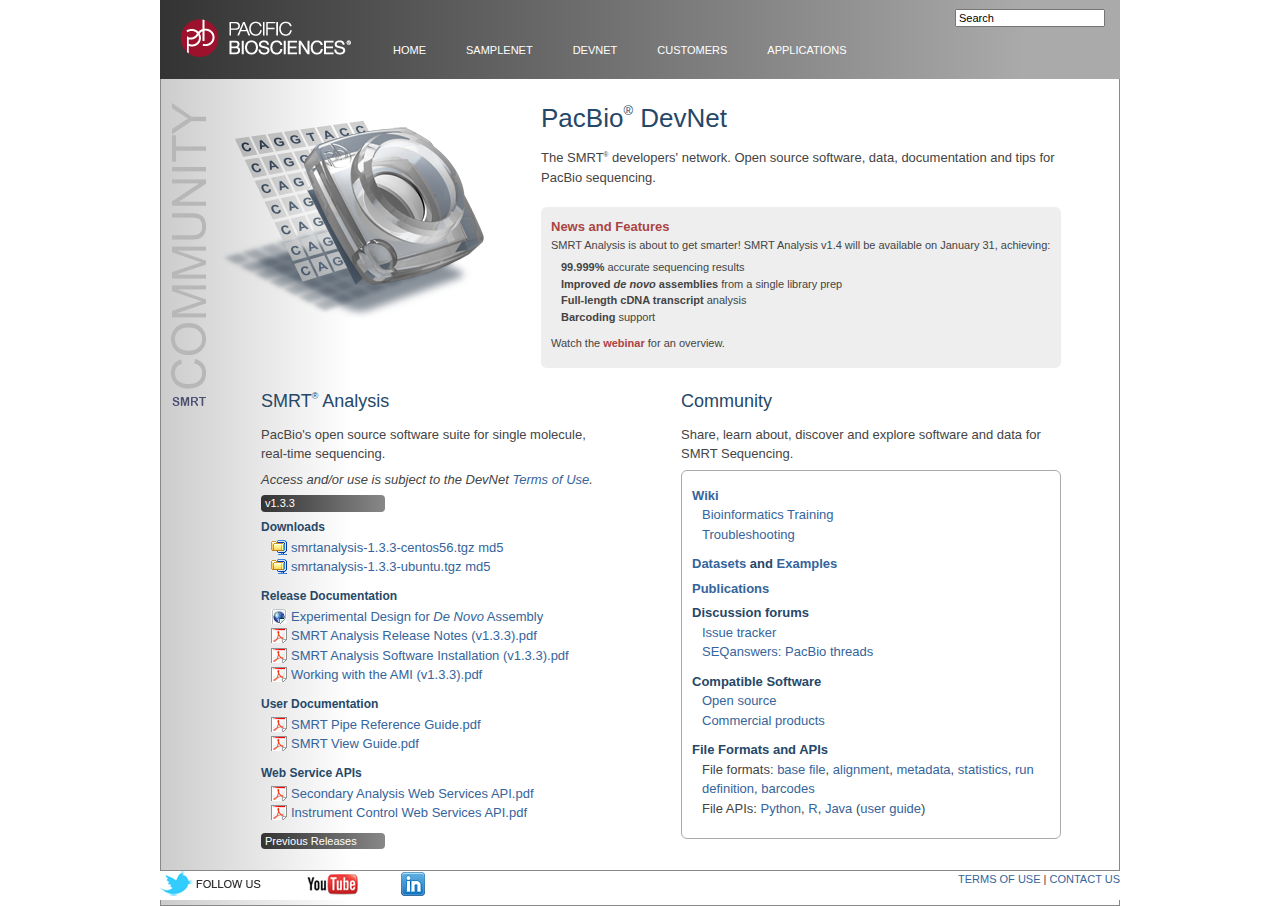
<file: index.html>
<!doctype html>
<html>
  <head>
    <meta charset="utf-8">
    <meta http-equiv="X-UA-Compatible" content="chrome=1">
    <link rel="shortcut icon" href="http://pacb.com/sites/default/files/pacbio_favicon.png" type="image/x-icon" />
  
    <title>PacBio&reg; DevNet</title>

    <link rel="stylesheet" href="stylesheets/styles.css">
    <meta name="viewport" content="width=device-width, initial-scale=1, user-scalable=no">
    <!--[if lt IE 9]>
    <script src="//html5shiv.googlecode.com/svn/trunk/html5.js"></script>
    <![endif]-->
  </head>
  <body>
    <div id="wrapper">
      <header>
        <nav>
          <a id="pacbiologo" href="http://pacb.com"><img src="images/pacbio_logo.png" alt="Pacific Biosciences" /></a>
          <ul>
            <li><a href="http://www.smrtcommunity.com">Home</a></li>
            <li><a href="http://www.pacbiosamplenet.com">SampleNet</a></li>
            <li><a href="http://www.pacbiodevnet.com">DevNet</a></li>
            <li><a href="http://www.pacbioportal.com">Customers</a></li>
            <li><a href="http://pacb.com/applications/overview">Applications</a></li>
          </ul>
        </nav>
        <form action="index.html" id="sitesearch">
          <input name="cx" type="hidden" value="012727368632080236692:zarsmzfor8i" />
          <input name="cof" type="hidden" value="FORID:9" />
          <input id="searchstring" name="q" onblur="this.value=!this.value?'Search':this.value;" onclick="this.value='';" onfocus="this.select()" type="search" value="Search" />
        </form>
        <img id="smrtcommunity" src="images/smrt_community.png"></img>
      </header>

      <div id="contents">
        <section id="pb-search-results">
          <div id="cse-search-results">
            <h1>Search Results</h1>
          </div>
        </section>

        <section id="pb-devnet">
          <h1>PacBio<sup>&reg;</sup> DevNet</h1>
          <p>The SMRT<sup>&reg;</sup> developers' network. Open source software, data, documentation and tips for PacBio sequencing.</p>
        
          <div id="pb-news">
            <h2><a href="https://github.com/PacificBiosciences/DevNet/wiki/News-and-Features">News and Features</a></h2>
            <p>SMRT Analysis is about to get smarter! SMRT Analysis v1.4 will be available on January 31, achieving:</p>
            <ul>
              <li><strong>99.999%</strong> accurate sequencing results</li>
              <li><strong>Improved <i>de novo</i> assemblies</strong> from a single library prep</li>
              <li><strong>Full-length cDNA transcript</strong> analysis</li>
              <li><strong>Barcoding</strong> support</li>
            </ul>
            <p>Watch the <a href="http://pacb.com/Tutorials/SMRT_Analysis_v14/story_html5.html">webinar</a> for an overview.</p>
          </div>
        </section>

        <section id="pb-releases">
          <div class="section-head">
            <h2>SMRT<sup>&reg;</sup> Analysis</h2>
            <p>PacBio's open source software suite for single molecule, <br />real-time sequencing.</p>
            <p class="legalese">Access and/or use is subject to the DevNet <a href="Terms_of_Use.txt">Terms of Use</a>.</p>
          </div>
       
          <div>
<!--
            <details open>
              <summary><span>v1.4</span></summary>
  
              <h4>Downloads</h4>
              <ul>
                <li><a class="register" href="http://www.pacb.com/devnet/files/software/smrtanalysis/1.4/smrtanalysis-1.4-centos56.tgz">smrtanalysis-1.4-centos56.tgz</a> <a href="http://www.pacb.com/devnet/files/software/smrtanalysis/1.4/smrtanalysis-1.4-centos56.tgz.md5">md5</a></li>
                <li><a class="register" href="http://www.pacb.com/devnet/files/software/smrtanalysis/1.4/smrtanalysis-1.4-ubuntu.tgz">smrtanalysis-1.4-ubuntu.tgz</a> <a href="http://www.pacb.com/devnet/files/software/smrtanalysis/1.4/smrtanalysis-1.4-ubuntu.tgz.md5">md5</a></li>
              </ul>

              <h4>Release Documentation</h4>
              <ul>
                <li><a href="http://pacb.com/Tutorials/SMRT_Analysis_v14/story_html5.html">SMRT Analysis v1.4 Overview Tutorial</a></li>
                <li><a href="http://www.pacb.com/devnet/files/software/smrtanalysis/1.4.3/doc/SMRT Analysis Release Notes (v1.4).pdf">SMRT Analysis Release Notes (v1.4).pdf</a></li>
                <li><a href="http://www.pacb.com/devnet/files/software/smrtanalysis/1.4/doc/SMRT Analysis Software Installation (v1.4).pdf">SMRT Analysis Software Installation (v1.4).pdf</a></li>
                <li><a href="http://www.pacb.com/devnet/files/software/smrtanalysis/1.4/doc/Working with the AMI (v1.4).pdf">Working with the AMI (v1.4).pdf</a></li>
              </ul>
  
              <h4>User Documentation</h4>
              <ul>
                <li><a href="http://www.pacb.com/devnet/files/software/smrtanalysis/1.4/doc/smrtportal/Help/SMRT_Portal.htm">SMRT Portal Help</a></li>
                <li><a href="http://www.pacb.com/devnet/files/software/smrtanalysis/1.4/doc/smrtview/Help/SMRT_View.htm">SMRT View Help</a></li>
                <li><a href="http://www.pacb.com/devnet/files/software/smrtanalysis/1.4/doc/SMRT Pipe Reference Guide.pdf">SMRT Pipe Reference Guide.pdf</a></li>
              </ul>

              <h4>Web Service APIs</h4>
              <ul>
                <li><a href="http://www.pacb.com/devnet/files/software/smrtanalysis/1.4/doc/Secondary Analysis Web Services API.pdf">Secondary Analysis Web Services API.pdf</a></li>
                <li><a href="http://www.pacb.com/devnet/files/software/instrument-web-services/1.3.1/Instrument Control Web Services API.pdf">Instrument Control Web Services API.pdf</a></li>
              </ul>
            </details>
-->

            <details open>
              <summary><span>v1.3.3</span></summary>
   
              <h4>Downloads</h4>
              <ul>
                <li><a class="register" href="http://www.pacb.com/devnet/files/software/smrtanalysis/1.3.3/smrtanalysis-1.3.3-centos56.tgz">smrtanalysis-1.3.3-centos56.tgz</a> <a href="http://www.pacb.com/devnet/files/software/smrtanalysis/1.3.3/smrtanalysis-1.3.3-centos56.tgz.md5">md5</a></li>
                <li><a class="register" href="http://www.pacb.com/devnet/files/software/smrtanalysis/1.3.3/smrtanalysis-1.3.3-ubuntu.tgz">smrtanalysis-1.3.3-ubuntu.tgz</a> <a href="http://www.pacb.com/devnet/files/software/smrtanalysis/1.3.3/smrtanalysis-1.3.3-ubuntu.tgz.md5">md5</a></li>
              </ul>

              <h4>Release Documentation</h4>
              <ul>
                <li><a href="http://pacb.com/Tutorials/Experimental_Design_for_De_Novo_Assembly/story_html5.html">Experimental Design for <i>De Novo</i> Assembly</a></li>
                <li><a href="http://www.pacb.com/devnet/files/software/smrtanalysis/1.3.3/doc/SMRT Analysis Release Notes (v1.3.3).pdf">SMRT Analysis Release Notes (v1.3.3).pdf</a></li>
                <li><a href="http://www.pacb.com/devnet/files/software/smrtanalysis/1.3.3/doc/SMRT Analysis Software Installation (v1.3.3).pdf">SMRT Analysis Software Installation (v1.3.3).pdf</a></li>
                <li><a href="http://www.pacb.com/devnet/files/software/smrtanalysis/1.3.3/doc/Working with the AMI (v1.3.3).pdf">Working with the AMI (v1.3.3).pdf</a></li>
              </ul>
  
              <h4>User Documentation</h4>
              <ul>
                <li><a href="http://www.pacb.com/devnet/files/software/smrtanalysis/1.3.3/doc/SMRT Pipe Reference Guide.pdf">SMRT Pipe Reference Guide.pdf</a></li>
                <li><a href="http://www.pacb.com/devnet/files/software/smrtanalysis/1.3.3/doc/SMRT View Guide.pdf">SMRT View Guide.pdf</a></li>
              </ul>

              <h4>Web Service APIs</h4>
              <ul>
                <li><a href="http://www.pacb.com/devnet/files/software/smrtanalysis/1.3.1/doc/Secondary Analysis Web Services API.pdf">Secondary Analysis Web Services API.pdf</a></li>
                <li><a href="http://www.pacb.com/devnet/files/software/instrument-web-services/1.3.1/Instrument Control Web Services API.pdf">Instrument Control Web Services API.pdf</a></li>
              </ul>
            </details>
          </div>

          <details>
            <summary><span>Previous Releases</span></summary>

            <details class="pb-release">
              <summary><span>v1.3.1</span></summary>
   
              <h4>Downloads</h4>
              <ul>
                <li><a class="register" href="http://www.pacb.com/devnet/files/software/smrtanalysis/1.3.1/smrtanalysis-1.3.1-centos56.tgz">smrtanalysis-1.3.1-centos.tgz</a> <a href="http://www.pacb.com/devnet/files/software/smrtanalysis/1.3.1/smrtanalysis-1.3.1-centos.tgz.md5">md5</a></li>
                <li><a class="register" href="http://www.pacb.com/devnet/files/software/smrtanalysis/1.3.1/smrtanalysis-1.3.1-ubuntu.tgz">smrtanalysis-1.3.1-ubuntu.tgz</a> <a href="http://www.pacb.com/devnet/files/software/smrtanalysis/1.3.1/smrtanalysis-1.3.1-ubuntu.tgz.md5">md5</a></li>
              </ul>

              <h4>Release Documentation</h4>
              <ul>
                <li><a href="http://www.pacb.com/devnet/files/software/smrtanalysis/1.3.1/doc/SMRT Analysis Release Notes (v1.3.1).pdf">SMRT Analysis Release Notes (v1.3.1).pdf</a></li>
                <li><a href="http://www.pacb.com/devnet/files/software/smrtanalysis/1.3.1/doc/SMRT Analysis Software Installation (v1.3.1).pdf">SMRT Analysis Software Installation (v1.3.1).pdf</a></li>
              </ul>
  
              <h4>User Documentation</h4>
              <ul>
                <li><a href="http://www.pacb.com/devnet/files/software/smrtanalysis/1.3.1/doc/SMRT Pipe Reference Guide.pdf">SMRT Pipe Reference Guide.pdf</a></li>
                <li><a href="http://www.pacb.com/devnet/files/software/smrtanalysis/1.3.1/doc/SMRT View Guide.pdf">SMRT View Guide.pdf</a></li>
              </ul>

              <h4>Web Service APIs</h4>
              <ul>
                <li><a href="http://www.pacb.com/devnet/files/software/smrtanalysis/1.3.1/doc/Secondary Analysis Web Services API.pdf">Secondary Analysis Web Services API.pdf</a></li>
                <li><a href="http://www.pacb.com/devnet/files/software/instrument-web-services/1.3.1/Instrument Control Web Services API.pdf">Instrument Control Web Services API.pdf</a></li>
              </ul>
            </details>
          </details>
        </section>

        <section id="pb-community">
          <div class="section-head">
            <h2>Community</h2>
            <p>Share, learn about, discover and explore software and data for SMRT Sequencing.</p>
          </div>

          <div class="section-body">
            <h3><a target="github" href="https://github.com/PacificBiosciences/SMRT-Analysis/wiki">Wiki</a></h3>
            <ul>
              <li><a target="github" href="https://github.com/PacificBiosciences/Bioinformatics-Training/wiki/">Bioinformatics Training</a></li>
              <li><a target="github" href="https://github.com/PacificBiosciences/SMRT-Analysis/wiki/Troubleshooting">Troubleshooting</a></li>
            </ul>

            <h3><a target="github" href="https://github.com/PacificBiosciences/DevNet/wiki/Datasets">Datasets</a> and <a target="github" href="https://github.com/PacificBiosciences/DevNet/wiki/How-To's-and-Examples">Examples</a></h3>
  
            <h3><a target="pacb" href="http://pacb.com/news_and_events/publications/">Publications</a></h3>
  
            <h3>Discussion forums</h3>
            <ul>
              <li><a target="github" href="https://github.com/PacificBiosciences/SMRT-Analysis/issues">Issue tracker</a></li>
              <li><a target="seqanswers" href="http://seqanswers.com/forums/tags.php?tag=pacbio">SEQanswers: PacBio threads</a></li>
            </ul>
  
            <h3>Compatible Software</h3>
            <ul>
              <li><a target="github" href="https://github.com/PacificBiosciences/DevNet/wiki/Compatible-Software">Open source</a></li>
              <li><a target="pacb" href="http://pacb.com/products/partner_products/">Commercial products</a></li>
            </ul>

            <h3>File Formats and APIs</h3>
            <ul>
              <li>File formats: <a href="http://pacb.com/devnet/files/software/primary-analysis/1.2.2/doc/Base, Pulse, and Trace File Reference Guide.pdf">base file</a>, <a href="http://pacb.com/devnet/files/software/smrtpipe/1.2.1/doc/cmp.h5 Reference Guide.pdf">alignment</a>, <a href="http://pacb.com/devnet/files/software/primary-analysis/1.2.1/doc/Metadata Output Guide.pdf">metadata</a>, <a href="http://pacb.com/devnet/files/software/primary-analysis/1.2.1/doc/Statistics Output Guide.pdf">statistics</a>, <a href="http://pacb.com/devnet/files/software/instrument-web-services/1.2.1/doc/Run Definition File Format.pdf">run definition</a>, <a href="http://pacb.com/devnet/files/consumables/barcodes/1.2.1/Consumables Barcode Layout Guide.pdf">barcodes</a></li>
              <li>File APIs: <a target="github" href="https://github.com/PacificBiosciences/pbh5tools">Python</a>, <a target="github" href="https://github.com/PacificBiosciences/R-pbh5">R</a>, <a href="http://pacb.com/devnet/files/software/hdf-java-api/1.2.2.1/com.pacbio.hdf5api-1.2.2.1.zip">Java</a> (<a href="http://pacb.com/devnet/files/software/hdf-java-api/1.2.2.1/HDF5 Java API User Guide.pdf">user guide</a>)</li>
            </ul>
          </div>
        </section>
      </div>

      <footer>
        <div id="footer-links">
          <a href="http://twitter.com/#!/pacbio"><img src="images/twitter.png" alt="Follow us on Twitter" /></a>
          <a href="http://www.youtube.com/PacificBiosciences"><img src="images/youtube.png" alt="Watch PacBio videos on YouTube" /></a>
          <a href="http://www.linkedin.com/company/pacific-biosciences"><img src="images/linkedin.png" alt="Visit PacBio on LinkedIn" /></a>
        </div>

        <p><a href="Terms_of_Use.txt">Terms of Use</a> | <a href="MAILTO:devnet@pacb.com">Contact Us</a></p>
      </footer>
 
      <div id="pb-dialog">
        <div class="pb-signup">
          <form class="pb-regform" action="http://programs.pacb.com/l/1652/2010-06-25/HH1Z1" method="POST">
            <h2>Sign Up for DevNet Notifications</h2>
            <input name="accept" type="hidden" value="accept" />
            <input name="group1" type="hidden" value="academic" />
            <input name="country" type="hidden" value="Earth" />
            <fieldset>
              <legend>Sign up to be notified about new SMRT<sup>&reg;</sup> Analysis and DevNet software content.</legend>
              <ul>
                <li>
                  <label for="firstName">First Name</label>
                  <input id="firstName" name="firstName" type="text" required />
                </li>
                <li>
                  <label for="lastName">Last Name</label>
                  <input id="lastName" name="lastName" type="text" required />
                </li>
                <li>
                  <label for="email">Email</label>
                  <input id="email" name="email" type="email" required />
                </li>
                <li>
                  <label for="company">Organization</label>
                  <input id="company" name="company" type="text" required />
                </li>
              </ul>
            </fieldset>
            <a href="">No thanks, continue to download</a>
            <input type="submit" class="submit" name="Register" value="Submit">
          </form>
        </div>
        <div class="pb-waiting">
          <h2>Signing Up</h2>
          <p>Please wait...</p>
        </div>
        <div class="pb-confirm">
          <h2>Thank You for Signing Up!</h2>
          <p>You will be notified about upcoming SMRT Analysis releases and software. Please continue to your download.</p>
          <input type="button" value="Download" />
        </div>
        <div class="pb-error">
          <h2>Sorry for the Inconvenience</h2>
          <p>Sorry! Your signup information could not be processed at this time. Don't worry, though. You can click on the link again to signup later.</p>
          <p>In the meantime, please continue to your download.</p>
          <input type="button" value="Download" />
        </div>
      </div>
    </div>

    <script src="http://ajax.googleapis.com/ajax/libs/jquery/1.8.3/jquery.min.js"></script> 
    <script src="javascripts/jquery.details.min.js"></script> 
    <script src="javascripts/jquery.livequery.min.js"></script> 
    <script src="javascripts/jquery.litedialog.min.js"></script> 
    <script src="javascripts/jquery.cookie.js"></script> 
    <script src="javascripts/scale.fix.js"></script>
    <script src="javascripts/devnet.js"></script>

    <!-- Google Site Search -->
    <script type="text/javascript">
      var googleSearchIframeName = "cse-search-results";
      var googleSearchFormName = "cse-search-box";
      var googleSearchFrameWidth = 600;
      var googleSearchDomain = "www.google.com";
      var googleSearchPath = "/cse";
    </script>
    <script src="http://www.google.com/afsonline/show_afs_search.js"></script>

    <!-- Google Analytics -->
    <script type="text/javascript">
      var gaJsHost = (("https:" == document.location.protocol) ? "https://ssl." : "http://www.");
      document.write(unescape("%3Cscript src='" + gaJsHost + "google-analytics.com/ga.js' type='text/javascript'%3E%3C/script%3E"));
      try {
        var pageTracker = _gat._getTracker("UA-13166584-2");
        pageTracker._trackPageview();
      } catch(err) {}
    </script>
  </body>
</html>
</file>
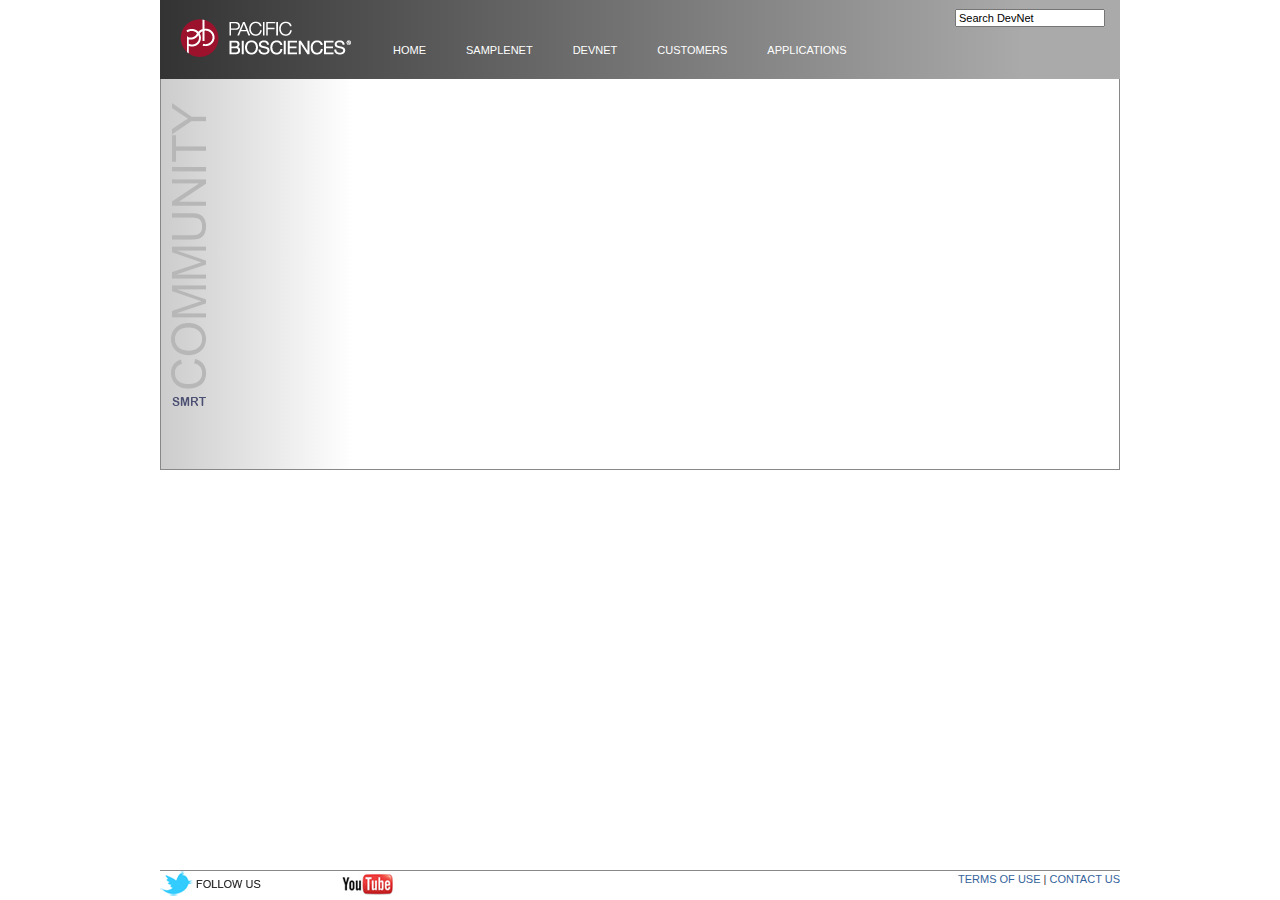
<file: search-results.html>
<!doctype html>
<html>
  <head>
    <meta charset="utf-8">
    <meta http-equiv="X-UA-Compatible" content="chrome=1">
   <link rel="shortcut icon" href="http://pacb.com/sites/default/files/pacbio_favicon.png" type="image/x-icon" />
  
    <title>PacBio&reg; DevNet Search Results</title>

    <link rel="stylesheet" href="stylesheets/styles.css">
    <meta name="viewport" content="width=device-width, initial-scale=1, user-scalable=no">
    <!--[if lt IE 9]>
    <script src="//html5shiv.googlecode.com/svn/trunk/html5.js"></script>
    <![endif]-->
  </head>
  <body>
    <div id="wrapper">
      <header>
        <a id="pacbiologo" href="http://pacb.com"><img src="images/pacbio_logo.png" alt="Pacific Biosciences" /></a>
        <ul>
          <li><a href="http://www.smrtcommunity.com">Home</a></li>
          <li><a href="http://www.pacbiosamplenet.com">SampleNet</a></li>
          <li><a href="http://www.pacbiodevnet.com">DevNet</a></li>
          <li><a href="http://www.pacbioportal.com">Customers</a></li>
          <li><a href="http://pacb.com/applications/overview">Applications</a></li>
        </ul>
        <form action="search-results.html" id="sitesearch" name="cse-search-box">
          <input name="cx" type="hidden" value="012727368632080236692:zarsmzfor8i" />
          <input name="cof" type="hidden" value="FORID:9" />
          <input id="searchstring" name="q" onblur="this.value=!this.value?'Search DevNet':this.value;" onclick="this.value='';" onfocus="this.select()" type="search" value="Search DevNet" />
        </form>
        <img id="smrtcommunity" src="images/smrt_community.png"></img>
      </header>

      <div id="contents">
        <section id="pb-search-results">
          <h1>Search Results</h1>
          <div id="cse-search-results"></div>
        </section>
      </div>

      <footer>
        <div id="footer-links">
          <a href="http://twitter.com/#!/pacbio"><img src="images/twitter.png"></a>
          <a href="http://www.youtube.com/PacificBiosciences"><img src="images/youtube.png"></a>
        </div>

        <p><a href="Terms Of Use.rst">Terms of Use</a> | <a href="MAILTO:devnet@pacificbiosciences.com">Contact Us</a></p>
      </footer>
    </div>
    <script src="javascripts/devnet.js"></script>
    <script src="javascripts/scale.fix.js"></script>
    <script type="text/javascript">
      var googleSearchIframeName = "cse-search-results";
      var googleSearchFormName = "cse-search-box";
      var googleSearchFrameWidth = 600;
      var googleSearchDomain = "www.google.com";
      var googleSearchPath = "/cse";
    </script>
    <script src="http://www.google.com/afsonline/show_afs_search.js"></script>
    <script type="text/javascript">
      var gaJsHost = (("https:" == document.location.protocol) ? "https://ssl." : "http://www.");
      document.write(unescape("%3Cscript src='" + gaJsHost + "google-analytics.com/ga.js' type='text/javascript'%3E%3C/script%3E"));
    </script>
    <script type="text/javascript">
      try {
        var pageTracker = _gat._getTracker("UA-13166584-2");
        pageTracker._trackPageview();
      } catch(err) {}
    </script>
  </body>
</html>
</file>
<file: stylesheets/styles.css>
body {
  font:13px/1.5 Arial, sans-serif;
  color:#444;
  margin:0;
}

h1, h2, h3, h4, h5, h6 {
  color:#264868;
  margin:0 0 10px;
  font-weight:500;
}

p, ul, ol, table, pre, dl {
  margin:0 0 6px;
}

h1 {
  font-size:26px;
  font-weight:normal;
}

h2 {
  font-size:18px;
  font-weight:normal;
}


h3 {
  font-size:13px;
  font-weight:bolder;
}

h4 {
  font-size:12px;
  font-weight:bolder;
  margin-bottom:2px;
}

details, summary {
  display:block;
}

img {
  border:none;
}

fieldset {
  border:none;
  padding:none;
  margin:none;
  -webkit-margin-start:0;
  -webkit-margin-end:0;
  -webkit-padding-before:0;
  -webkit-padding-start:0;
  -webkit-padding-end:0;
  -webkit-padding-after:0;
}

ul {
  list-style:none;
  margin:0 0 10px 0;
  padding:0 0 0 10px;
}

sup {
  position: relative;
  vertical-align: top;
  font-size: 50%;  
  top:2px;
}

a {
  color:#35649C;
  text-decoration:none;
}

a:hover {
  color:#6CF;
  text-decoration:underline;
}

#wrapper {
  width:960px;
  min-width:960px;
  margin:0 auto;
}

header {
  width:960px;
  height:71px; 
  padding-top:8px; 
  float:left;
  position:relative;
  
  background: #777;
  background: -moz-linear-gradient(left, #333 0%, #aaa 90%);
  background: -webkit-gradient(linear, left top, right top, color-stop(0%,#333), color-stop(90%,#aaa));
  background: -webkit-linear-gradient(left, #333 0%,#aaa 90%);
  background: -o-linear-gradient(left, #333 0%,#aaa 90%);
  background: -ms-linear-gradient(left, #333 0%,#aaa 90%);
  background: linear-gradient(left, #333 0%,#aaa 90%);
}

#pacbiologo {
  float:left;
  margin:10px 16px 0 20px;
}

header ul {
  float:left;
  list-style:none;
  padding:10px;
  width:500px;
}

header li {
  margin:22px 10px 0 0;
  float:left;
  position:relative;
  height:40px;
}

header li a {
  font-size:11px;
  color:#fff;
  text-align:center;
  padding:6px 15px;
  text-transform:uppercase;
}

header li a:hover {
  text-decoration: none;
  color:#fff;

  -moz-border-radius:2px;
  -webkit-border-radius:2px;
  border-radius:2px;

  background: rgb(95,105,165);
  background: -moz-linear-gradient(top, rgb(127,143,201) 0%, rgb(95,105,165) 100%);
  background: -webkit-gradient(linear, left top, left bottom, color-stop(0%,rgb(127,143,201)), color-stop(100%, rgb(95,105,165)));
  background: -webkit-linear-gradient(top, rgb(127,143,201) 0%, rgb(95,105,165) 100%);
  background: -o-linear-gradient(top, rgb(127,143,201) 0%,rgb(95,105,165) 100%);
  background: -ms-linear-gradient(top, rgb(127,143,201) 0%, rgb(95,105,165) 100%);
  background: linear-gradient(top, rgb(127,143,201) 0%, rgb(95,105,165) 100%);
}

#sitesearch {
  display:inline-block; 
  float:right;
  padding-right:15px;
}

#sitesearch input {
  font-size:11px;
}

#smrtcommunity {
  position:absolute;
  left:0px;
  top:79px;
}

#contents {
  clear:both;
  float:left;
  width:898px;
  min-height:340px;
  padding-left:60px;
  padding-bottom:50px;

  border-left:1px solid #888;
  border-right:1px solid #888;
  border-bottom:1px solid #888;

  background: #fff;
  background: -moz-linear-gradient(left, #ccc 0%, #fff 20%);
  background: -webkit-gradient(linear, left top, right top, color-stop(0%,#ccc), color-stop(20%,#fff));
  background: -webkit-linear-gradient(left, #ccc 0%,#fff 20%);
  background: -o-linear-gradient(left, #ccc 0%,#fff 20%);
  background: -ms-linear-gradient(left, #ccc 0%,#fff 20%);
  background: linear-gradient(left, #ccc 0%,#fff 20%);
}

section {
  width:380px;
  float:left;
  margin:20px 0 0 40px;
}

.section-head {
}

.section-body {
  border:1px solid #aaa;
  border-radius:6px;
  padding:10px;
}

#pb-devnet {
  clear:both;
  width:520px;
  margin:0;
  padding:20px 0 0px 320px;
  background-image:url(../images/devnet_home.png);
  background-repeat:no-repeat;
  background-position:0px 30px;
}

#pb-news {
  padding:10px;
  margin-top:20px;
  font-size:11px;
  background:#eee;
  border-radius:6px;
}

#pb-news h2 {
  color:#a44;
  font-size:13px;
  font-weight:bold;
  margin-bottom:0;
}

#pb-news a {
  color:#a44;
  font-weight:bold;
}

#pb-releases {
  clear:both;
}

.legalese {
  font-style:italic;
}

#pb-releases details a[href$='.tgz'], #pb-releases details a[href$='.zip'], #pb-releases details a[href$='.gz'], #pb-releases details a[href$='.bz'] { 
  padding-left:20px;
  background:url(../images/zip.gif) no-repeat;
}

#pb-releases details a[href$='.doc'], #pb-releases details a[href$='.docx'] { 
  padding-left:20px;
  background:url(../images/doc.gif) no-repeat; 
}

#pb-releases details a[href$='.xls'], #pb-releases details a[href$='.xlsx'] { 
  padding-left:20px;
  background:url(../images/xls.gif) no-repeat; 
}

#pb-releases details a[href$='.ppt'], #pb-releases details a[href$='.pptx'] { 
  padding-left:20px;
  background:url(../images/ppt.gif) no-repeat; 
}

#pb-releases details a[href$='.pdf'] {
  padding-left:20px;
  background:url(../images/pdf.png) no-repeat; 
}

#pb-releases details a[href$='.txt'] {
  padding-left:20px;
  background:url(../images/txt.gif) no-repeat; 
}

#pb-releases details a[href$='.html'], #pb-releases details a[href$='.htm'] {
  padding-left:20px;
  background:url(../images/html.jpg) no-repeat; 
}

#pb-releases details a[href$='.mov'], #pb-releases details a[href$='.mp4'] {
  padding-left:20px;
  background:url(../images/video.png) no-repeat; 
}

#pb-community h3 {
  margin-top:5px;
  margin-bottom:0;
}

#pb-search-results, #pb-dialog {
  display:none;
}

.pb-signup {
  padding:0 10px;
}

.pb-regform a {
  float:left;
  font-size:11px;
}

.pb-regform input[type='submit'], .pb-confirm input, .pb-error input {
  float:right;
}

.pb-regform ul {
  padding:10px;
  margin-bottom:10px;
  background:#eee;
  border-radius:6px;
}

.pb-regform label {
  display:inline-block;
  width:80px;
  text-align:right;
}

.pb-regform label:after {
  content:'*';
}

.pb-regform input[type="text"], .pb-regform input[type="email"] {
  width:150px;
}

.pb-waiting, .pb-confirm, .pb-error {
  display:none;
}

#hyLiteDlg {
  border-radius:6px;
}

summary {
  width:120px;
  margin-bottom:6px;
  padding-left:4px;
  color:#fff;
  font-size:11px;

  border-radius:4px;
  
  background: #555;
  background: -moz-linear-gradient(left, #333 0%, #888 100%);
  background: -webkit-gradient(linear, left top, right top, color-stop(0%,#333), color-stop(100%,#888));
  background: -webkit-linear-gradient(left, #333 0%,#888 100%);
  background: -o-linear-gradient(left, #333 0%,#888 100%);
  background: -ms-linear-gradient(left, #333 0%,#888 100%);
  background: linear-gradient(left, #333 0%,#888 100%);
}

details details {
  margin-left:10px;
}

footer {
  margin: 5px 0 0;
  width:960px;
  float:left;
  position:fixed;
  clear:both;
  bottom:0px;
  font-size:11px;
  background:#fff;
  border-top:1px solid #888;
}

#footer-links {
  float:left;
}

#footer-links a:last-child {
  margin-left:35px;
}

footer p {
  float:right;
  text-transform:uppercase;
}

@media print, screen and (max-width: 960px) {
}

@media print, screen and (max-width: 720px) {
}

@media print, screen and (max-width: 480px) {
}

@media print {
}
</file>
